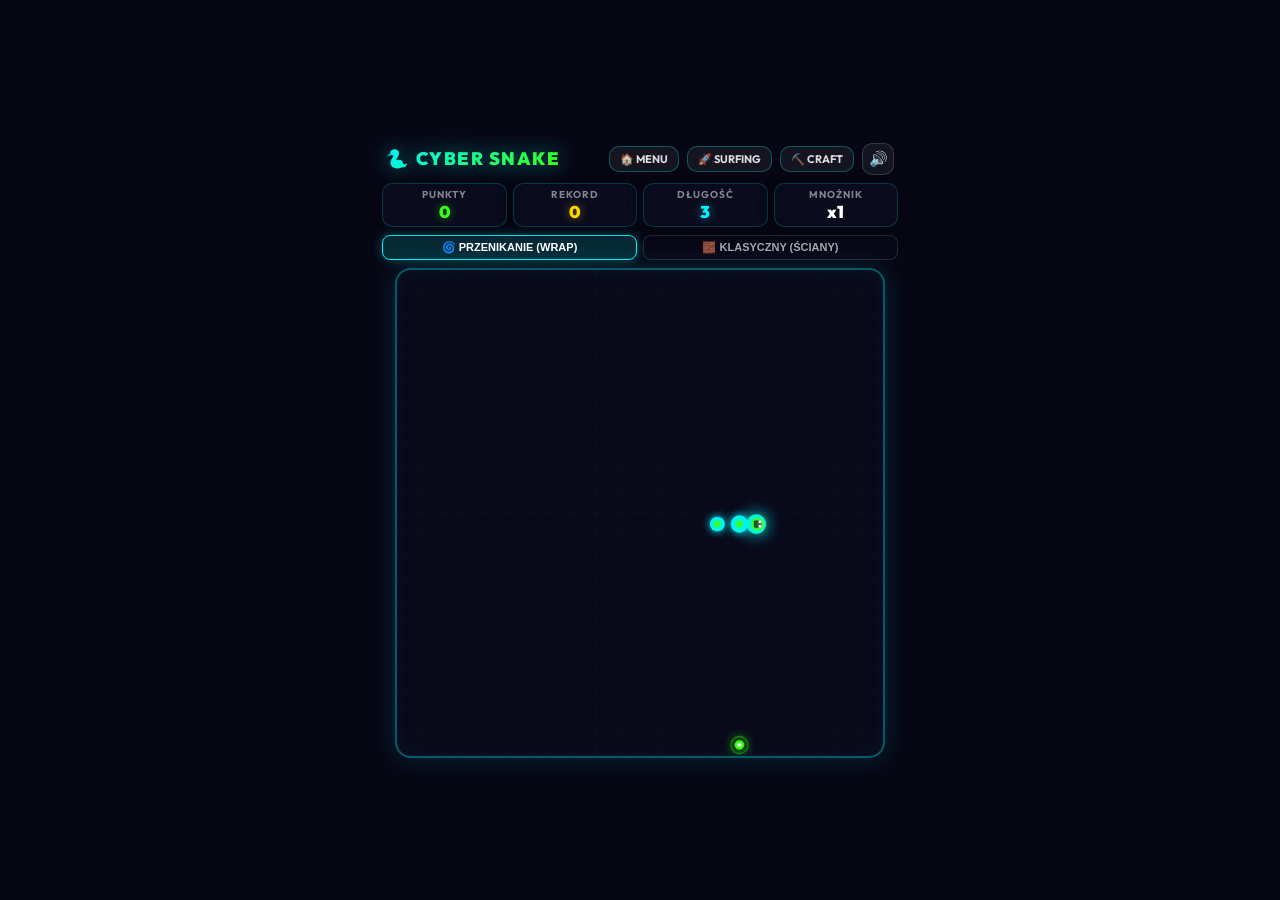
<file: snake/index.html>
<!DOCTYPE html>
<html lang="pl">
<head>
    <meta charset="UTF-8">
    <meta name="viewport" content="width=device-width, initial-scale=1.0, maximum-scale=1.0, user-scalable=no">
    <title>Cyber Snake - Nowoczesny Wąż</title>
    <!-- Futuristic Font -->
    <link rel="preconnect" href="https://fonts.googleapis.com">
    <link rel="preconnect" href="https://fonts.gstatic.com" crossorigin>
    <link href="https://fonts.googleapis.com/css2?family=Outfit:wght@400;600;800;900&display=swap" rel="stylesheet">
    <link rel="stylesheet" href="style.css">
</head>
<body>

    <div class="game-container">
        <!-- Header -->
        <header class="game-header">
            <div class="brand-title">
                <span>🐍</span> CYBER SNAKE
            </div>
            <div class="header-actions">
                <a href="../index.html" class="nav-link-btn" title="Strona Główna / Menu Gier">
                    🏠 MENU
                </a>
                <a href="../surfing.html" class="nav-link-btn" title="Zagraj w Meteor Surfing">
                    🚀 SURFING
                </a>
                <a href="../craft/index.html" class="nav-link-btn" title="Zagraj w Voxel Craft 3D">
                    ⛏️ CRAFT
                </a>
                <button id="soundBtn" class="icon-btn" title="Dźwięk (M)">🔊</button>
            </div>
        </header>

        <!-- Scoreboard -->
        <div class="scoreboard">
            <div class="score-box">
                <div class="score-label">PUNKTY</div>
                <div id="scoreVal" class="score-value green">0</div>
            </div>
            <div class="score-box">
                <div class="score-label">REKORD</div>
                <div id="bestVal" class="score-value gold">0</div>
            </div>
            <div class="score-box">
                <div class="score-label">DŁUGOŚĆ</div>
                <div id="lengthVal" class="score-value cyan">3</div>
            </div>
            <div class="score-box">
                <div class="score-label">MNOŻNIK</div>
                <div id="comboVal" class="score-value">x1</div>
            </div>
        </div>

        <!-- Mode Selector -->
        <div class="mode-selector">
            <button id="modeWrapBtn" class="mode-tab active">
                🌀 PRZENIKANIE (WRAP)
            </button>
            <button id="modeClassicBtn" class="mode-tab">
                🧱 KLASYCZNY (ŚCIANY)
            </button>
        </div>

        <!-- Canvas Viewport -->
        <div class="canvas-wrap">
            <canvas id="snakeCanvas"></canvas>
            
            <!-- Powerup badge -->
            <div id="powerupPill" class="powerup-pill">
                <span id="powerupIcon">👻</span>
                <span id="powerupText">FAZA DUCHA</span>
                <span id="powerupTimer">5s</span>
            </div>

            <!-- Game Over Modal -->
            <div id="gameOverModal">
                <div class="game-over-card">
                    <div id="newRecordBadge" class="new-record-badge" style="display: none;">NOWY REKORD! 🏆</div>
                    <div class="game-over-title">KONIEC TRANSMISJI</div>
                    <div id="finalScoreVal" class="final-score">0</div>

                    <div class="stats-grid">
                        <div class="stat-box">
                            <span class="stat-label">REKORD</span>
                            <span id="bestModalVal" class="stat-value gold">0</span>
                        </div>
                        <div class="stat-box">
                            <span class="stat-label">MAX DŁUGOŚĆ</span>
                            <span id="maxLengthVal" class="stat-value">3</span>
                        </div>
                        <div class="stat-box">
                            <span class="stat-label">ZJEDZONO</span>
                            <span id="foodEatenVal" class="stat-value">0</span>
                        </div>
                        <div class="stat-box">
                            <span class="stat-label">TRYB</span>
                            <span id="modeNameVal" class="stat-value">PRZENIKANIE</span>
                        </div>
                    </div>

                    <button id="restartBtn" class="restart-btn">ZAGRAJ PONOWNIE</button>
                    <div class="restart-hint">Naciśnij [SPACJĘ], [ENTER] lub kliknij</div>
                </div>
            </div>
        </div>

        <!-- Mobile Touch D-Pad -->
        <div class="touch-controls">
            <button id="btnUp" class="dpad-btn btn-up">▲</button>
            <button id="btnLeft" class="dpad-btn btn-left">◀</button>
            <button id="btnDown" class="dpad-btn btn-down">▼</button>
            <button id="btnRight" class="dpad-btn btn-right">▶</button>
        </div>
    </div>

    <!-- Scripts -->
    <script src="audio.js"></script>
    <script src="game.js"></script>
</body>
</html>
</file>
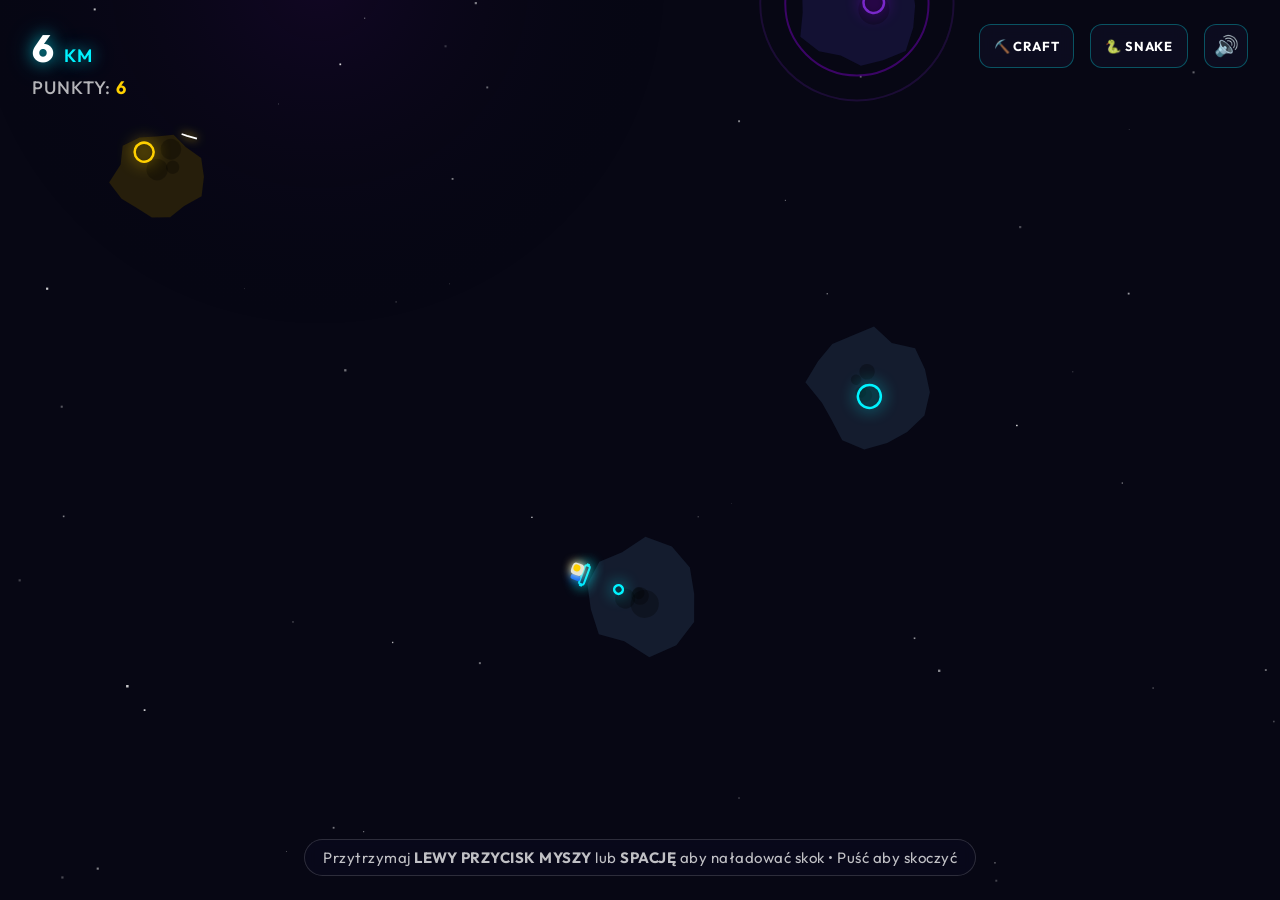
<file: surfing.html>
<!DOCTYPE html>
<html lang="pl">
<head>
    <meta charset="UTF-8">
    <meta name="viewport" content="width=device-width, initial-scale=1.0, maximum-scale=1.0, user-scalable=no">
    <title>Meteor Surfing</title>
    <!-- Modern Futuristic Font -->
    <link rel="preconnect" href="https://fonts.googleapis.com">
    <link rel="preconnect" href="https://fonts.gstatic.com" crossorigin>
    <link href="https://fonts.googleapis.com/css2?family=Outfit:wght@400;600;800;900&display=swap" rel="stylesheet">
    <link rel="stylesheet" href="style.css">
</head>
<body>

    <canvas id="gameCanvas"></canvas>

    <!-- In-Game HUD -->
    <div id="hud">
        <div class="hud-top">
            <div class="stats-panel">
                <div class="distance-display">
                    <span id="distanceVal">0</span>
                    <span class="distance-unit">km</span>
                </div>
                <div class="score-display">
                    PUNKTY: <span id="scoreVal" class="score-number">0</span>
                </div>
                <!-- Power-ups tray -->
                <div id="powerupsTray" class="powerups-tray"></div>
            </div>

            <div class="combo-container">
                <div id="comboBadge" class="combo-badge">COMBO x2</div>
                <div id="comboTimerWrap" class="combo-timer-bar-wrap">
                    <div id="comboTimerBar" class="combo-timer-bar"></div>
                </div>
            </div>

            <div class="top-right">
                <a href="craft/index.html" class="hud-btn link-btn" title="Zagraj w Voxel Craft 3D">⛏️ CRAFT</a>
                <a href="snake/index.html" class="hud-btn link-btn" title="Zagraj w Cyber Snake">🐍 SNAKE</a>
                <button id="soundBtn" class="hud-btn" title="Dźwięk (M)">🔊</button>
            </div>
        </div>

        <div class="hud-bottom">
            <div id="chargeMeterWrap" class="charge-meter-wrap">
                <div id="chargeMeterFill" class="charge-meter-fill"></div>
            </div>
            <div id="tutorialHint" class="tutorial-hint">
                Przytrzymaj <b>LEWY PRZYCISK MYSZY</b> lub <b>SPACJĘ</b> aby naładować skok • Puść aby skoczyć
            </div>
        </div>
    </div>

    <!-- Game Over Modal (Restart in < 1s) -->
    <div id="gameOverModal">
        <div class="game-over-card">
            <div id="newRecordBadge" class="new-record-badge" style="display: none;">NOWY REKORD! 🏆</div>
            <div class="game-over-title">ODLEGŁOŚĆ</div>
            <div class="final-distance">
                <span id="finalDistanceVal">0</span>
                <span class="final-distance-unit">km</span>
            </div>

            <div class="stats-grid">
                <div class="stat-box">
                    <span class="stat-label">REKORD</span>
                    <span id="bestDistanceVal" class="stat-value gold">0 km</span>
                </div>
                <div class="stat-box">
                    <span class="stat-label">WYNIK</span>
                    <span id="finalScoreVal" class="stat-value">0</span>
                </div>
                <div class="stat-box">
                    <span class="stat-label">MAX COMBO</span>
                    <span id="maxComboVal" class="stat-value">x1</span>
                </div>
                <div class="stat-box">
                    <span class="stat-label">ASTEROIDY</span>
                    <span id="asteroidsLandedVal" class="stat-value">0</span>
                </div>
            </div>

            <button id="restartBtn" class="restart-btn">JESZCZE RAZ</button>
            <div class="restart-hint">Naciśnij [SPACJĘ] lub kliknij, aby zagrać natychmiast</div>
        </div>
    </div>

    <!-- Scripts -->
    <script src="audio.js"></script>
    <script src="game.js"></script>
</body>
</html>
</file>
<file: snake/style.css>
/* Cyber Snake - Modern Neon Synthwave Styles */
:root {
    --bg-dark: #070714;
    --neon-green: #39ff14;
    --neon-cyan: #00f3ff;
    --neon-magenta: #ff007b;
    --neon-gold: #ffd700;
    --neon-purple: #bd00ff;
    --neon-ice: #00d2ff;
    --font-stack: 'Outfit', 'Segoe UI', -apple-system, BlinkMacSystemFont, Roboto, sans-serif;
}

* {
    box-sizing: border-box;
    margin: 0;
    padding: 0;
    user-select: none;
    -webkit-user-select: none;
}

html, body {
    width: 100%;
    height: 100%;
    overflow: hidden;
    background-color: var(--bg-dark);
    font-family: var(--font-stack);
    color: #ffffff;
    display: flex;
    flex-direction: column;
    align-items: center;
    justify-content: center;
}

/* --- APP WRAPPER --- */
.game-container {
    position: relative;
    display: flex;
    flex-direction: column;
    align-items: center;
    justify-content: center;
    gap: 8px;
    width: 100%;
    max-width: 540px;
    height: 100vh;
    max-height: 100vh;
    padding: 8px 12px;
    overflow: hidden;
}

/* --- TOP HEADER / NAVIGATION --- */
.game-header {
    width: 100%;
    display: flex;
    justify-content: space-between;
    align-items: center;
    padding: 0 4px;
}

.brand-title {
    font-size: 18px;
    font-weight: 900;
    letter-spacing: 1.5px;
    background: linear-gradient(135deg, var(--neon-cyan), var(--neon-green));
    -webkit-background-clip: text;
    -webkit-text-fill-color: transparent;
    filter: drop-shadow(0 0 10px rgba(0, 243, 255, 0.5));
    display: flex;
    align-items: center;
    gap: 6px;
}

.header-actions {
    display: flex;
    align-items: center;
    gap: 8px;
}

.nav-link-btn {
    background: rgba(255, 255, 255, 0.06);
    border: 1px solid rgba(0, 243, 255, 0.3);
    color: rgba(255, 255, 255, 0.85);
    padding: 5px 10px;
    border-radius: 10px;
    font-size: 11px;
    font-weight: 700;
    text-decoration: none;
    display: flex;
    align-items: center;
    gap: 5px;
    transition: all 0.2s;
}

.nav-link-btn:hover {
    border-color: var(--neon-cyan);
    box-shadow: 0 0 12px rgba(0, 243, 255, 0.4);
    color: #ffffff;
}

.icon-btn {
    background: rgba(255, 255, 255, 0.06);
    border: 1px solid rgba(255, 255, 255, 0.15);
    color: #ffffff;
    width: 32px;
    height: 32px;
    border-radius: 10px;
    display: flex;
    align-items: center;
    justify-content: center;
    cursor: pointer;
    font-size: 15px;
    transition: all 0.2s;
}

.icon-btn:hover {
    border-color: var(--neon-cyan);
    box-shadow: 0 0 10px rgba(0, 243, 255, 0.3);
}

/* --- HUD SCOREBOARD --- */
.scoreboard {
    width: 100%;
    display: grid;
    grid-template-columns: repeat(4, 1fr);
    gap: 6px;
}

.score-box {
    background: rgba(14, 14, 35, 0.7);
    border: 1px solid rgba(0, 243, 255, 0.2);
    border-radius: 10px;
    padding: 4px 6px;
    text-align: center;
    backdrop-filter: blur(8px);
    box-shadow: 0 4px 15px rgba(0, 0, 0, 0.4);
}

.score-label {
    font-size: 10px;
    font-weight: 700;
    letter-spacing: 1px;
    color: rgba(255, 255, 255, 0.5);
    text-transform: uppercase;
}

.score-value {
    font-size: 17px;
    font-weight: 900;
    color: #ffffff;
    letter-spacing: 0.5px;
}

.score-value.green {
    color: var(--neon-green);
    text-shadow: 0 0 10px rgba(57, 255, 20, 0.5);
}

.score-value.cyan {
    color: var(--neon-cyan);
    text-shadow: 0 0 10px rgba(0, 243, 255, 0.5);
}

.score-value.gold {
    color: var(--neon-gold);
    text-shadow: 0 0 10px rgba(255, 215, 0, 0.5);
}

/* --- MODE TABS --- */
.mode-selector {
    display: flex;
    gap: 6px;
    width: 100%;
}

.mode-tab {
    flex: 1;
    padding: 5px 8px;
    border-radius: 8px;
    border: 1px solid rgba(255, 255, 255, 0.12);
    background: rgba(10, 10, 25, 0.6);
    color: rgba(255, 255, 255, 0.65);
    font-size: 11px;
    font-weight: 700;
    cursor: pointer;
    transition: all 0.2s;
    text-align: center;
}

.mode-tab.active {
    background: rgba(0, 243, 255, 0.15);
    border-color: var(--neon-cyan);
    color: #ffffff;
    box-shadow: 0 0 12px rgba(0, 243, 255, 0.3);
}

/* --- CANVAS VIEWPORT --- */
.canvas-wrap {
    position: relative;
    width: min(90vw, calc(100vh - 145px), 490px);
    height: min(90vw, calc(100vh - 145px), 490px);
    aspect-ratio: 1 / 1;
    display: flex;
    align-items: center;
    justify-content: center;
    flex-shrink: 0;
}

#snakeCanvas {
    width: 100%;
    height: 100%;
    border-radius: 16px;
    background: #09091a;
    border: 2px solid rgba(0, 243, 255, 0.35);
    box-shadow: 0 0 25px rgba(0, 243, 255, 0.15), inset 0 0 20px rgba(0, 243, 255, 0.05);
    display: block;
}

/* ACTIVE POWERUP BADGE OVERLAY */
.powerup-pill {
    position: absolute;
    top: 10px;
    left: 50%;
    transform: translateX(-50%);
    background: rgba(10, 10, 30, 0.85);
    border: 1px solid var(--neon-cyan);
    border-radius: 16px;
    padding: 4px 10px;
    font-size: 11px;
    font-weight: 800;
    color: var(--neon-cyan);
    box-shadow: 0 0 15px rgba(0, 243, 255, 0.4);
    display: none;
    align-items: center;
    gap: 5px;
    pointer-events: none;
    z-index: 10;
}

/* --- TOUCH CONTROLS (D-PAD) --- */
.touch-controls {
    display: none;
    width: 140px;
    height: 80px;
    grid-template-columns: repeat(3, 1fr);
    grid-template-rows: repeat(2, 1fr);
    gap: 5px;
    margin-top: 2px;
}

.dpad-btn {
    background: rgba(255, 255, 255, 0.07);
    border: 1px solid rgba(0, 243, 255, 0.25);
    border-radius: 8px;
    color: #ffffff;
    font-size: 16px;
    display: flex;
    align-items: center;
    justify-content: center;
    cursor: pointer;
    touch-action: manipulation;
}

.dpad-btn:active {
    background: rgba(0, 243, 255, 0.25);
    border-color: var(--neon-cyan);
    transform: scale(0.94);
}

.btn-up { grid-column: 2; grid-row: 1; }
.btn-left { grid-column: 1; grid-row: 2; }
.btn-down { grid-column: 2; grid-row: 2; }
.btn-right { grid-column: 3; grid-row: 2; }

@media (pointer: coarse), (max-width: 650px) {
    .touch-controls {
        display: grid;
    }
}

/* --- GAME OVER MODAL --- */
#gameOverModal {
    position: absolute;
    top: 0;
    left: 0;
    width: 100%;
    height: 100%;
    background: rgba(5, 5, 14, 0.88);
    backdrop-filter: blur(14px);
    z-index: 100;
    display: flex;
    align-items: center;
    justify-content: center;
    opacity: 0;
    pointer-events: none;
    transition: opacity 0.2s ease;
    border-radius: 20px;
}

#gameOverModal.visible {
    opacity: 1;
    pointer-events: auto;
}

.game-over-card {
    background: linear-gradient(180deg, rgba(20, 20, 48, 0.95), rgba(10, 10, 25, 0.98));
    border: 1px solid rgba(0, 243, 255, 0.4);
    border-radius: 20px;
    padding: 20px 24px;
    width: 90%;
    max-width: 360px;
    text-align: center;
    box-shadow: 0 0 40px rgba(0, 243, 255, 0.25);
    transform: translateY(10px) scale(0.96);
    transition: transform 0.25s cubic-bezier(0.175, 0.885, 0.32, 1.275);
}

#gameOverModal.visible .game-over-card {
    transform: translateY(0) scale(1);
}

.game-over-title {
    font-size: 13px;
    font-weight: 800;
    letter-spacing: 2px;
    color: var(--neon-magenta);
    text-transform: uppercase;
    margin-bottom: 2px;
}

.final-score {
    font-size: 38px;
    font-weight: 900;
    color: #ffffff;
    letter-spacing: 1px;
    text-shadow: 0 0 20px rgba(0, 243, 255, 0.6);
    margin: 2px 0 8px 0;
}

.new-record-badge {
    display: inline-block;
    background: linear-gradient(90deg, #ff007b, #ffd000);
    color: #ffffff;
    font-size: 11px;
    font-weight: 800;
    letter-spacing: 1px;
    padding: 3px 10px;
    border-radius: 10px;
    margin-bottom: 8px;
    box-shadow: 0 0 15px rgba(255, 0, 123, 0.6);
}

.stats-grid {
    display: grid;
    grid-template-columns: repeat(2, 1fr);
    gap: 8px;
    margin: 10px 0 16px 0;
}

.stat-box {
    background: rgba(255, 255, 255, 0.04);
    border: 1px solid rgba(255, 255, 255, 0.08);
    border-radius: 10px;
    padding: 6px 4px;
    display: flex;
    flex-direction: column;
    gap: 2px;
}

.stat-label {
    font-size: 10px;
    color: rgba(255, 255, 255, 0.5);
    text-transform: uppercase;
    letter-spacing: 0.8px;
}

.stat-value {
    font-size: 15px;
    font-weight: 800;
    color: #ffffff;
}

.stat-value.gold {
    color: var(--neon-gold);
}

.restart-btn {
    width: 100%;
    padding: 12px;
    font-size: 14px;
    font-weight: 800;
    letter-spacing: 1.5px;
    text-transform: uppercase;
    border: none;
    border-radius: 12px;
    background: linear-gradient(135deg, var(--neon-cyan), #0066ff);
    color: #ffffff;
    cursor: pointer;
    box-shadow: 0 0 20px rgba(0, 243, 255, 0.5);
    transition: all 0.2s ease;
    margin-bottom: 6px;
}

.restart-btn:hover {
    transform: translateY(-2px);
    box-shadow: 0 0 30px rgba(0, 243, 255, 0.8);
}

.restart-hint {
    font-size: 11px;
    color: rgba(255, 255, 255, 0.5);
}
</file>
<file: style.css>
/* Meteor Surfing - Modern Neon Sci-Fi Styles */
:root {
    --bg-dark: #070714;
    --cyan-glow: #00f3ff;
    --magenta-glow: #ff007b;
    --gold-glow: #ffd000;
    --green-glow: #00ff88;
    --purple-glow: #9d00ff;
    --blue-glow: #0066ff;
    --font-stack: 'Outfit', 'Segoe UI', -apple-system, BlinkMacSystemFont, Roboto, sans-serif;
}

* {
    box-sizing: border-box;
    margin: 0;
    padding: 0;
    user-select: none;
    -webkit-user-select: none;
}

html, body {
    width: 100%;
    height: 100%;
    overflow: hidden;
    background-color: var(--bg-dark);
    font-family: var(--font-stack);
    color: #ffffff;
}

#gameCanvas {
    position: absolute;
    top: 0;
    left: 0;
    width: 100%;
    height: 100%;
    display: block;
    cursor: crosshair;
    z-index: 1;
}

/* --- HUD OVERLAY --- */
#hud {
    position: absolute;
    top: 0;
    left: 0;
    width: 100%;
    height: 100%;
    pointer-events: none;
    z-index: 10;
    display: flex;
    flex-direction: column;
    justify-content: space-between;
    padding: 24px 32px;
}

.hud-top {
    display: flex;
    justify-content: space-between;
    align-items: flex-start;
    width: 100%;
}

.stats-panel {
    display: flex;
    flex-direction: column;
    gap: 4px;
}

.distance-display {
    font-size: 38px;
    font-weight: 800;
    letter-spacing: 1.5px;
    color: #ffffff;
    text-shadow: 0 0 15px rgba(0, 243, 255, 0.6), 0 0 30px rgba(0, 243, 255, 0.3);
    display: flex;
    align-items: baseline;
    gap: 8px;
}

.distance-unit {
    font-size: 18px;
    font-weight: 600;
    color: var(--cyan-glow);
    text-transform: uppercase;
}

.score-display {
    font-size: 18px;
    font-weight: 500;
    color: rgba(255, 255, 255, 0.7);
    letter-spacing: 1px;
}

.score-number {
    color: var(--gold-glow);
    font-weight: 700;
}

/* COMBO BADGE */
.combo-container {
    display: flex;
    flex-direction: column;
    align-items: center;
    transition: transform 0.15s ease-out;
}

.combo-badge {
    font-size: 32px;
    font-weight: 900;
    letter-spacing: 2px;
    color: #ffffff;
    background: linear-gradient(135deg, #ff007b, #ff7b00);
    -webkit-background-clip: text;
    -webkit-text-fill-color: transparent;
    filter: drop-shadow(0 0 15px rgba(255, 0, 123, 0.7));
    opacity: 0;
    transform: scale(0.6);
    transition: all 0.2s cubic-bezier(0.175, 0.885, 0.32, 1.275);
}

.combo-badge.active {
    opacity: 1;
    transform: scale(1);
    animation: comboPulse 0.8s infinite alternate ease-in-out;
}

@keyframes comboPulse {
    0% { transform: scale(1); filter: drop-shadow(0 0 12px rgba(255, 0, 123, 0.6)); }
    100% { transform: scale(1.12); filter: drop-shadow(0 0 25px rgba(255, 123, 0, 0.9)); }
}

.combo-timer-bar-wrap {
    width: 90px;
    height: 4px;
    background: rgba(255, 255, 255, 0.15);
    border-radius: 4px;
    overflow: hidden;
    margin-top: 4px;
    opacity: 0;
    transition: opacity 0.2s;
}

.combo-timer-bar-wrap.active {
    opacity: 1;
}

.combo-timer-bar {
    width: 100%;
    height: 100%;
    background: linear-gradient(90deg, var(--magenta-glow), var(--gold-glow));
    transform-origin: left;
}

/* TOP RIGHT CONTROLS */
.top-right {
    display: flex;
    align-items: center;
    gap: 16px;
    pointer-events: auto;
}

.hud-btn {
    background: rgba(15, 15, 35, 0.75);
    border: 1px solid rgba(0, 243, 255, 0.3);
    color: #ffffff;
    width: 44px;
    height: 44px;
    border-radius: 12px;
    display: flex;
    align-items: center;
    justify-content: center;
    cursor: pointer;
    font-size: 20px;
    backdrop-filter: blur(8px);
    transition: all 0.2s ease;
}

.hud-btn:hover {
    border-color: var(--cyan-glow);
    box-shadow: 0 0 15px rgba(0, 243, 255, 0.4);
    transform: translateY(-2px);
}

.hud-btn.link-btn {
    width: auto;
    padding: 0 14px;
    font-size: 13px;
    font-weight: 700;
    text-decoration: none;
    letter-spacing: 0.8px;
    display: flex;
    gap: 6px;
}

/* POWER-UPS TRAY */
.powerups-tray {
    display: flex;
    gap: 10px;
    margin-top: 8px;
}

.powerup-item {
    display: flex;
    align-items: center;
    gap: 6px;
    padding: 6px 12px;
    background: rgba(10, 10, 30, 0.85);
    border-radius: 20px;
    font-size: 13px;
    font-weight: 700;
    letter-spacing: 0.5px;
    border: 1px solid transparent;
    box-shadow: 0 0 10px rgba(0, 0, 0, 0.5);
    animation: popIn 0.3s cubic-bezier(0.175, 0.885, 0.32, 1.275);
}

@keyframes popIn {
    0% { transform: scale(0.4); opacity: 0; }
    100% { transform: scale(1); opacity: 1; }
}

.powerup-item.shield {
    border-color: var(--cyan-glow);
    color: var(--cyan-glow);
    box-shadow: 0 0 12px rgba(0, 243, 255, 0.4);
}

.powerup-item.double_jump {
    border-color: var(--gold-glow);
    color: var(--gold-glow);
    box-shadow: 0 0 12px rgba(255, 208, 0, 0.4);
}

.powerup-item.slow_mo {
    border-color: var(--purple-glow);
    color: var(--purple-glow);
    box-shadow: 0 0 12px rgba(157, 0, 255, 0.4);
}

.powerup-item.magnet {
    border-color: var(--magenta-glow);
    color: var(--magenta-glow);
    box-shadow: 0 0 12px rgba(255, 0, 123, 0.4);
}

/* CHARGE METER (HUD BOTTOM) */
.hud-bottom {
    display: flex;
    flex-direction: column;
    align-items: center;
    gap: 12px;
    width: 100%;
}

.charge-meter-wrap {
    width: 240px;
    height: 10px;
    background: rgba(10, 10, 25, 0.8);
    border: 1px solid rgba(0, 243, 255, 0.3);
    border-radius: 8px;
    overflow: hidden;
    box-shadow: 0 0 15px rgba(0, 0, 0, 0.6);
    position: relative;
    opacity: 0;
    transition: opacity 0.15s ease;
}

.charge-meter-wrap.active {
    opacity: 1;
}

.charge-meter-fill {
    height: 100%;
    width: 0%;
    background: linear-gradient(90deg, #00f3ff, #ff007b, #ffd000);
    box-shadow: 0 0 15px rgba(0, 243, 255, 0.8);
    transition: width 0.05s linear;
}

.tutorial-hint {
    font-size: 15px;
    color: rgba(255, 255, 255, 0.75);
    background: rgba(10, 10, 30, 0.6);
    padding: 8px 18px;
    border-radius: 20px;
    border: 1px solid rgba(255, 255, 255, 0.15);
    backdrop-filter: blur(6px);
    letter-spacing: 0.5px;
    text-align: center;
    transition: opacity 0.5s ease;
}

.tutorial-hint.hidden {
    opacity: 0;
    pointer-events: none;
}

/* --- GAME OVER MODAL --- */
#gameOverModal {
    position: absolute;
    top: 0;
    left: 0;
    width: 100%;
    height: 100%;
    background: rgba(4, 4, 12, 0.85);
    backdrop-filter: blur(14px);
    z-index: 100;
    display: flex;
    align-items: center;
    justify-content: center;
    opacity: 0;
    pointer-events: none;
    transition: opacity 0.25s ease;
}

#gameOverModal.visible {
    opacity: 1;
    pointer-events: auto;
}

.game-over-card {
    background: linear-gradient(180deg, rgba(20, 20, 48, 0.9), rgba(10, 10, 25, 0.95));
    border: 1px solid rgba(0, 243, 255, 0.35);
    border-radius: 24px;
    padding: 40px 48px;
    width: 90%;
    max-width: 480px;
    text-align: center;
    box-shadow: 0 0 50px rgba(0, 243, 255, 0.2), inset 0 0 30px rgba(0, 243, 255, 0.05);
    transform: translateY(20px) scale(0.95);
    transition: transform 0.3s cubic-bezier(0.175, 0.885, 0.32, 1.275);
}

#gameOverModal.visible .game-over-card {
    transform: translateY(0) scale(1);
}

.game-over-title {
    font-size: 16px;
    font-weight: 700;
    letter-spacing: 3px;
    color: var(--cyan-glow);
    text-transform: uppercase;
    margin-bottom: 6px;
}

.new-record-badge {
    display: inline-block;
    background: linear-gradient(90deg, #ff007b, #ffd000);
    color: #ffffff;
    font-size: 13px;
    font-weight: 800;
    letter-spacing: 1.5px;
    padding: 4px 16px;
    border-radius: 12px;
    margin-bottom: 16px;
    box-shadow: 0 0 15px rgba(255, 0, 123, 0.6);
    animation: bounce 0.6s infinite alternate;
}

@keyframes bounce {
    0% { transform: translateY(0); }
    100% { transform: translateY(-4px); }
}

.final-distance {
    font-size: 54px;
    font-weight: 900;
    color: #ffffff;
    letter-spacing: 1px;
    text-shadow: 0 0 25px rgba(0, 243, 255, 0.6);
    line-height: 1.1;
    margin-bottom: 4px;
}

.final-distance-unit {
    font-size: 20px;
    font-weight: 600;
    color: var(--cyan-glow);
}

.stats-grid {
    display: grid;
    grid-template-columns: repeat(2, 1fr);
    gap: 16px;
    margin: 28px 0;
}

.stat-box {
    background: rgba(255, 255, 255, 0.04);
    border: 1px solid rgba(255, 255, 255, 0.08);
    border-radius: 16px;
    padding: 14px 10px;
    display: flex;
    flex-direction: column;
    gap: 4px;
}

.stat-label {
    font-size: 12px;
    color: rgba(255, 255, 255, 0.55);
    text-transform: uppercase;
    letter-spacing: 1px;
}

.stat-value {
    font-size: 20px;
    font-weight: 800;
    color: #ffffff;
}

.stat-value.gold {
    color: var(--gold-glow);
    text-shadow: 0 0 10px rgba(255, 208, 0, 0.5);
}

.restart-btn {
    width: 100%;
    padding: 16px;
    font-size: 18px;
    font-weight: 800;
    letter-spacing: 2px;
    text-transform: uppercase;
    border: none;
    border-radius: 16px;
    background: linear-gradient(135deg, #00f3ff, #0066ff);
    color: #ffffff;
    cursor: pointer;
    box-shadow: 0 0 25px rgba(0, 243, 255, 0.5);
    transition: all 0.2s ease;
    margin-bottom: 12px;
}

.restart-btn:hover {
    transform: translateY(-2px);
    box-shadow: 0 0 35px rgba(0, 243, 255, 0.8);
    background: linear-gradient(135deg, #2bf6ff, #1a75ff);
}

.restart-hint {
    font-size: 13px;
    color: rgba(255, 255, 255, 0.5);
    letter-spacing: 0.5px;
}

/* Floating Scores & Effects (Created by JS) */
.floating-text {
    position: absolute;
    pointer-events: none;
    font-weight: 900;
    letter-spacing: 1.5px;
    text-shadow: 0 0 12px currentColor;
    animation: floatUp 0.9s forwards cubic-bezier(0.2, 0.8, 0.2, 1);
    z-index: 50;
}

@keyframes floatUp {
    0% { transform: translate(-50%, 0) scale(0.7); opacity: 0; }
    20% { transform: translate(-50%, -10px) scale(1.15); opacity: 1; }
    100% { transform: translate(-50%, -45px) scale(0.95); opacity: 0; }
}

@media (max-width: 600px) {
    #hud {
        padding: 16px;
    }
    .distance-display {
        font-size: 28px;
    }
    .game-over-card {
        padding: 28px 24px;
    }
    .final-distance {
        font-size: 40px;
    }
}
</file>
